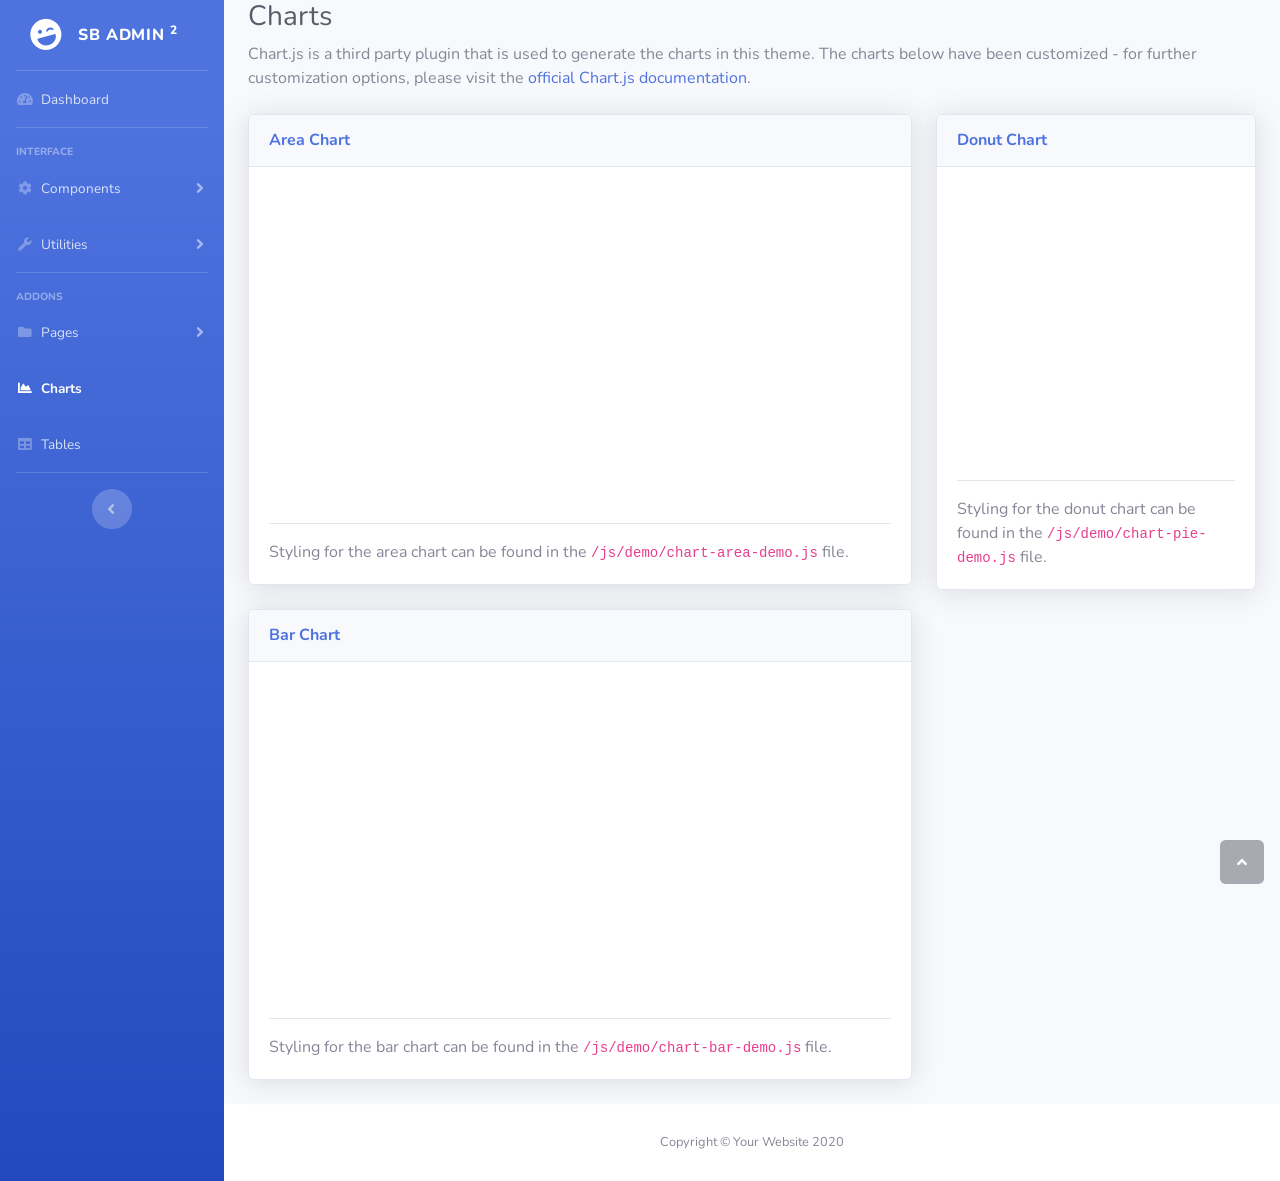
<file: charts.html>
<!DOCTYPE html>
<html lang="en">

<head>

    <meta charset="utf-8">
    <meta http-equiv="X-UA-Compatible" content="IE=edge">
    <meta name="viewport" content="width=device-width, initial-scale=1, shrink-to-fit=no">
    <meta name="description" content="">
    <meta name="author" content="">

    <title>SB Admin 2 - Charts</title>

    <!-- Custom fonts for this template-->
    <link href="vendor/fontawesome-free/css/all.min.css" rel="stylesheet" type="text/css">
    <link
        href="https://fonts.googleapis.com/css?family=Nunito:200,200i,300,300i,400,400i,600,600i,700,700i,800,800i,900,900i"
        rel="stylesheet">

    <!-- Custom styles for this template-->
    <link href="css/sb-admin-2.min.css" rel="stylesheet">

</head>

<body id="page-top">

    <!-- Page Wrapper -->
    <div id="wrapper">

        <!-- Sidebar -->
        <ul class="navbar-nav bg-gradient-primary sidebar sidebar-dark accordion" id="accordionSidebar">

            <!-- Sidebar - Brand -->
            <a class="sidebar-brand d-flex align-items-center justify-content-center" href="index.php">
                <div class="sidebar-brand-icon rotate-n-15">
                    <i class="fas fa-laugh-wink"></i>
                </div>
                <div class="sidebar-brand-text mx-3">SB Admin <sup>2</sup></div>
            </a>

            <!-- Divider -->
            <hr class="sidebar-divider my-0">

            <!-- Nav Item - Dashboard -->
            <li class="nav-item">
                <a class="nav-link" href="index.php">
                    <i class="fas fa-fw fa-tachometer-alt"></i>
                    <span>Dashboard</span></a>
            </li>

            <!-- Divider -->
            <hr class="sidebar-divider">

            <!-- Heading -->
            <div class="sidebar-heading">
                Interface
            </div>

            <!-- Nav Item - Pages Collapse Menu -->
            <li class="nav-item">
                <a class="nav-link collapsed" href="#" data-toggle="collapse" data-target="#collapseTwo"
                    aria-expanded="true" aria-controls="collapseTwo">
                    <i class="fas fa-fw fa-cog"></i>
                    <span>Components</span>
                </a>
                <div id="collapseTwo" class="collapse" aria-labelledby="headingTwo" data-parent="#accordionSidebar">
                    <div class="bg-white py-2 collapse-inner rounded">
                        <h6 class="collapse-header">Custom Components:</h6>
                        <a class="collapse-item" href="buttons.html">Buttons</a>
                        <a class="collapse-item" href="cards.html">Cards</a>
                    </div>
                </div>
            </li>

            <!-- Nav Item - Utilities Collapse Menu -->
            <li class="nav-item">
                <a class="nav-link collapsed" href="#" data-toggle="collapse" data-target="#collapseUtilities"
                    aria-expanded="true" aria-controls="collapseUtilities">
                    <i class="fas fa-fw fa-wrench"></i>
                    <span>Utilities</span>
                </a>
                <div id="collapseUtilities" class="collapse" aria-labelledby="headingUtilities"
                    data-parent="#accordionSidebar">
                    <div class="bg-white py-2 collapse-inner rounded">
                        <h6 class="collapse-header">Custom Utilities:</h6>
                        <a class="collapse-item" href="utilities-color.html">Colors</a>
                        <a class="collapse-item" href="utilities-border.html">Borders</a>
                        <a class="collapse-item" href="utilities-animation.html">Animations</a>
                        <a class="collapse-item" href="utilities-other.html">Other</a>
                    </div>
                </div>
            </li>

            <!-- Divider -->
            <hr class="sidebar-divider">

            <!-- Heading -->
            <div class="sidebar-heading">
                Addons
            </div>

            <!-- Nav Item - Pages Collapse Menu -->
            <li class="nav-item">
                <a class="nav-link collapsed" href="#" data-toggle="collapse" data-target="#collapsePages"
                    aria-expanded="true" aria-controls="collapsePages">
                    <i class="fas fa-fw fa-folder"></i>
                    <span>Pages</span>
                </a>
                <div id="collapsePages" class="collapse" aria-labelledby="headingPages" data-parent="#accordionSidebar">
                    <div class="bg-white py-2 collapse-inner rounded">
                        <h6 class="collapse-header">Login Screens:</h6>
                        <a class="collapse-item" href="login.php">Login</a>
                        <a class="collapse-item" href="register.html">Register</a>
                        <a class="collapse-item" href="forgot-password.html">Forgot Password</a>
                        <div class="collapse-divider"></div>
                        <h6 class="collapse-header">Other Pages:</h6>
                        <a class="collapse-item" href="404.html">404 Page</a>
                        <a class="collapse-item" href="blank.html">Blank Page</a>
                    </div>
                </div>
            </li>

            <!-- Nav Item - Charts -->
            <li class="nav-item active">
                <a class="nav-link" href="charts.html">
                    <i class="fas fa-fw fa-chart-area"></i>
                    <span>Charts</span></a>
            </li>

            <!-- Nav Item - Tables -->
            <li class="nav-item">
                <a class="nav-link" href="tables.php">
                    <i class="fas fa-fw fa-table"></i>
                    <span>Tables</span></a>
            </li>

            <!-- Divider -->
            <hr class="sidebar-divider d-none d-md-block">

            <!-- Sidebar Toggler (Sidebar) -->
            <div class="text-center d-none d-md-inline">
                <button class="rounded-circle border-0" id="sidebarToggle"></button>
            </div>

        </ul>
        <!-- End of Sidebar -->

        <!-- Content Wrapper -->
        <div id="content-wrapper" class="d-flex flex-column">

            <!-- Main Content -->
            <div id="content">

                <!-- Topbar -->
                <?php
            include('template/head.php');
            ?>
                <!-- End of Topbar -->

                <!-- Begin Page Content -->
                <div class="container-fluid">

                    <!-- Page Heading -->
                    <h1 class="h3 mb-2 text-gray-800">Charts</h1>
                    <p class="mb-4">Chart.js is a third party plugin that is used to generate the charts in this theme.
                        The charts below have been customized - for further customization options, please visit the <a
                            target="_blank" href="https://www.chartjs.org/docs/latest/">official Chart.js
                            documentation</a>.</p>

                    <!-- Content Row -->
                    <div class="row">

                        <div class="col-xl-8 col-lg-7">

                            <!-- Area Chart -->
                            <div class="card shadow mb-4">
                                <div class="card-header py-3">
                                    <h6 class="m-0 font-weight-bold text-primary">Area Chart</h6>
                                </div>
                                <div class="card-body">
                                    <div class="chart-area">
                                        <canvas id="myAreaChart"></canvas>
                                    </div>
                                    <hr>
                                    Styling for the area chart can be found in the
                                    <code>/js/demo/chart-area-demo.js</code> file.
                                </div>
                            </div>

                            <!-- Bar Chart -->
                            <div class="card shadow mb-4">
                                <div class="card-header py-3">
                                    <h6 class="m-0 font-weight-bold text-primary">Bar Chart</h6>
                                </div>
                                <div class="card-body">
                                    <div class="chart-bar">
                                        <canvas id="myBarChart"></canvas>
                                    </div>
                                    <hr>
                                    Styling for the bar chart can be found in the
                                    <code>/js/demo/chart-bar-demo.js</code> file.
                                </div>
                            </div>

                        </div>

                        <!-- Donut Chart -->
                        <div class="col-xl-4 col-lg-5">
                            <div class="card shadow mb-4">
                                <!-- Card Header - Dropdown -->
                                <div class="card-header py-3">
                                    <h6 class="m-0 font-weight-bold text-primary">Donut Chart</h6>
                                </div>
                                <!-- Card Body -->
                                <div class="card-body">
                                    <div class="chart-pie pt-4">
                                        <canvas id="myPieChart"></canvas>
                                    </div>
                                    <hr>
                                    Styling for the donut chart can be found in the
                                    <code>/js/demo/chart-pie-demo.js</code> file.
                                </div>
                            </div>
                        </div>
                    </div>

                </div>
                <!-- /.container-fluid -->

            </div>
            <!-- End of Main Content -->

            <!-- Footer -->
            <footer class="sticky-footer bg-white">
                <div class="container my-auto">
                    <div class="copyright text-center my-auto">
                        <span>Copyright &copy; Your Website 2020</span>
                    </div>
                </div>
            </footer>
            <!-- End of Footer -->

        </div>
        <!-- End of Content Wrapper -->

    </div>
    <!-- End of Page Wrapper -->

    <!-- Scroll to Top Button-->
    <a class="scroll-to-top rounded" href="#page-top">
        <i class="fas fa-angle-up"></i>
    </a>

    <!-- Logout Modal-->
    <div class="modal fade" id="logoutModal" tabindex="-1" role="dialog" aria-labelledby="exampleModalLabel"
        aria-hidden="true">
        <div class="modal-dialog" role="document">
            <div class="modal-content">
                <div class="modal-header">
                    <h5 class="modal-title" id="exampleModalLabel">Ready to Leave?</h5>
                    <button class="close" type="button" data-dismiss="modal" aria-label="Close">
                        <span aria-hidden="true">×</span>
                    </button>
                </div>
                <div class="modal-body">Select "Logout" below if you are ready to end your current session.</div>
                <div class="modal-footer">
                    <button class="btn btn-secondary" type="button" data-dismiss="modal">Cancel</button>
                    <a class="btn btn-primary" href="login.php">Logout</a>
                </div>
            </div>
        </div>
    </div>

    <!-- Bootstrap core JavaScript-->
    <script src="vendor/jquery/jquery.min.js"></script>
    <script src="vendor/bootstrap/js/bootstrap.bundle.min.js"></script>

    <!-- Core plugin JavaScript-->
    <script src="vendor/jquery-easing/jquery.easing.min.js"></script>

    <!-- Custom scripts for all pages-->
    <script src="js/sb-admin-2.min.js"></script>

    <!-- Page level plugins -->
    <script src="vendor/chart.js/Chart.min.js"></script>

    <!-- Page level custom scripts -->
    <script src="js/demo/chart-area-demo.js"></script>
    <script src="js/demo/chart-pie-demo.js"></script>
    <script src="js/demo/chart-bar-demo.js"></script>

</body>

</html>
</file>
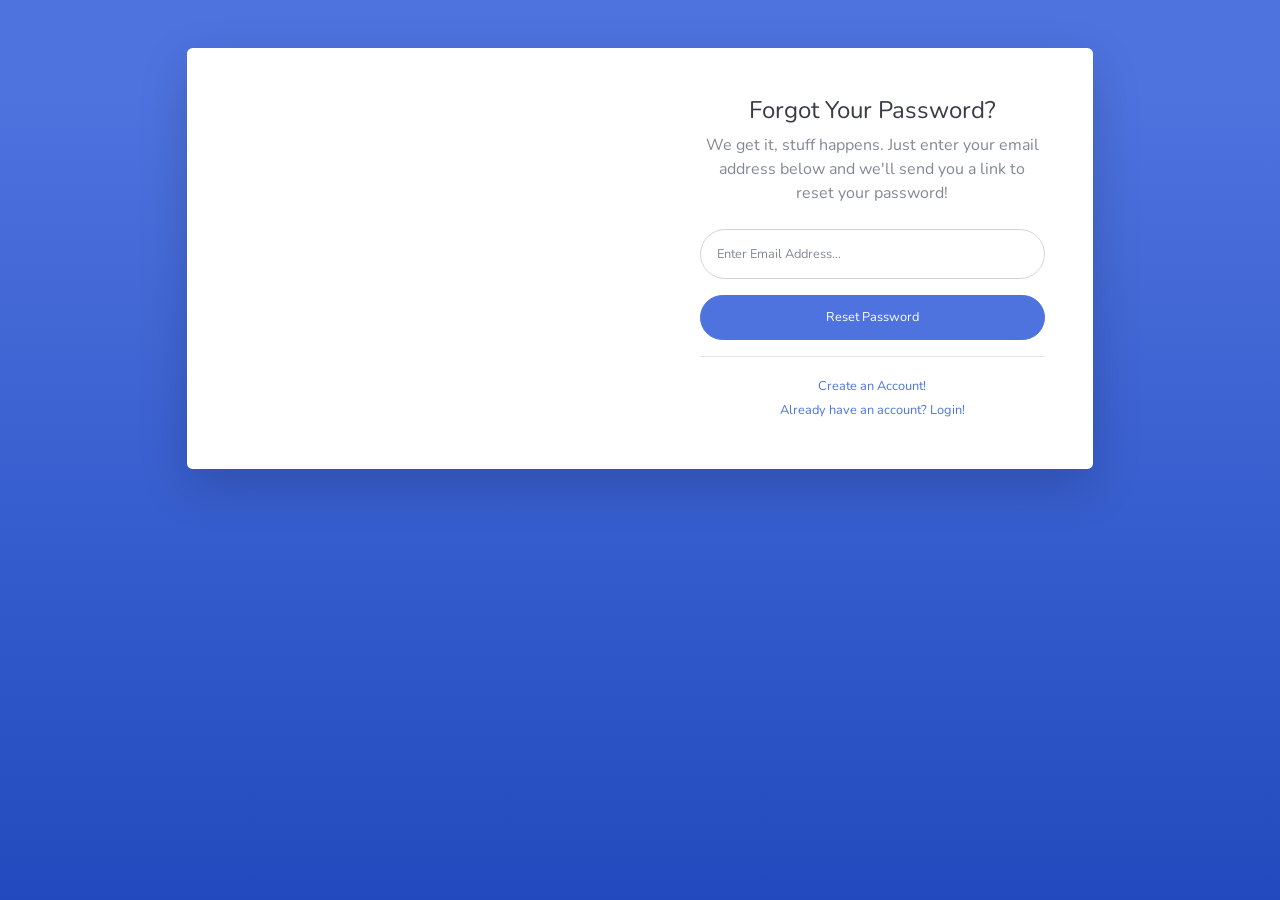
<file: forgot-password.html>
<!DOCTYPE html>
<html lang="en">

<head>

    <meta charset="utf-8">
    <meta http-equiv="X-UA-Compatible" content="IE=edge">
    <meta name="viewport" content="width=device-width, initial-scale=1, shrink-to-fit=no">
    <meta name="description" content="">
    <meta name="author" content="">

    <title>SB Admin 2 - Forgot Password</title>

    <!-- Custom fonts for this template-->
    <link href="vendor/fontawesome-free/css/all.min.css" rel="stylesheet" type="text/css">
    <link
        href="https://fonts.googleapis.com/css?family=Nunito:200,200i,300,300i,400,400i,600,600i,700,700i,800,800i,900,900i"
        rel="stylesheet">

    <!-- Custom styles for this template-->
    <link href="css/sb-admin-2.min.css" rel="stylesheet">

</head>

<body class="bg-gradient-primary">

    <div class="container">

        <!-- Outer Row -->
        <div class="row justify-content-center">

            <div class="col-xl-10 col-lg-12 col-md-9">

                <div class="card o-hidden border-0 shadow-lg my-5">
                    <div class="card-body p-0">
                        <!-- Nested Row within Card Body -->
                        <div class="row">
                            <div class="col-lg-6 d-none d-lg-block bg-password-image"></div>
                            <div class="col-lg-6">
                                <div class="p-5">
                                    <div class="text-center">
                                        <h1 class="h4 text-gray-900 mb-2">Forgot Your Password?</h1>
                                        <p class="mb-4">We get it, stuff happens. Just enter your email address below
                                            and we'll send you a link to reset your password!</p>
                                    </div>
                                    <form class="user">
                                        <div class="form-group">
                                            <input type="email" class="form-control form-control-user"
                                                id="exampleInputEmail" aria-describedby="emailHelp"
                                                placeholder="Enter Email Address...">
                                        </div>
                                        <a href="login.php" class="btn btn-primary btn-user btn-block">
                                            Reset Password
                                        </a>
                                    </form>
                                    <hr>
                                    <div class="text-center">
                                        <a class="small" href="register.html">Create an Account!</a>
                                    </div>
                                    <div class="text-center">
                                        <a class="small" href="login.php">Already have an account? Login!</a>
                                    </div>
                                </div>
                            </div>
                        </div>
                    </div>
                </div>

            </div>

        </div>

    </div>

    <!-- Bootstrap core JavaScript-->
    <script src="vendor/jquery/jquery.min.js"></script>
    <script src="vendor/bootstrap/js/bootstrap.bundle.min.js"></script>

    <!-- Core plugin JavaScript-->
    <script src="vendor/jquery-easing/jquery.easing.min.js"></script>

    <!-- Custom scripts for all pages-->
    <script src="js/sb-admin-2.min.js"></script>

</body>

</html>
</file>
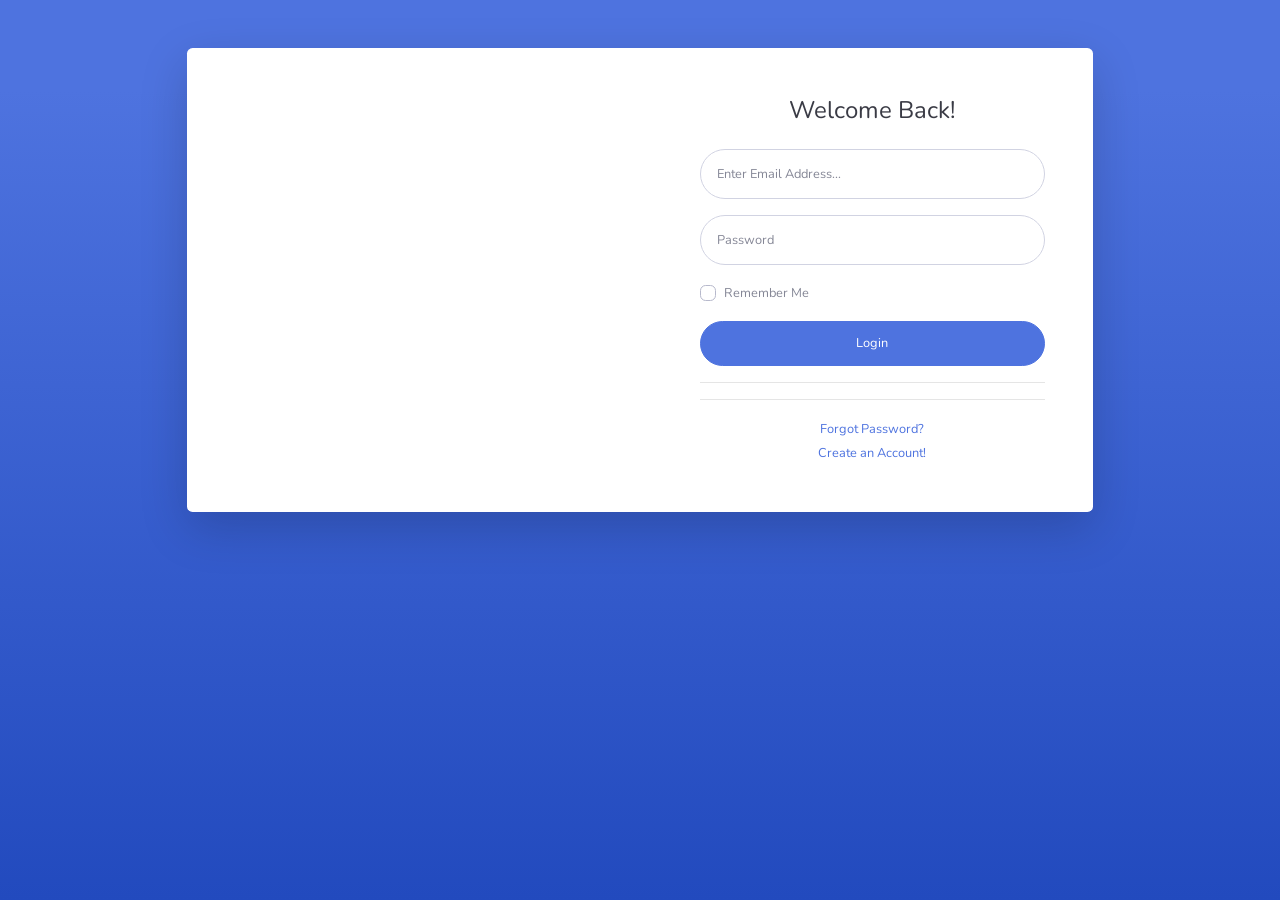
<file: login.html>
<!DOCTYPE html>
<html lang="en">

<head>

    <meta charset="utf-8">
    <meta http-equiv="X-UA-Compatible" content="IE=edge">
    <meta name="viewport" content="width=device-width, initial-scale=1, shrink-to-fit=no">
    <meta name="description" content="">
    <meta name="author" content="">

    <title>SB Admin 2 - Login</title>

    <!-- Custom fonts for this template-->
    <link href="vendor/fontawesome-free/css/all.min.css" rel="stylesheet" type="text/css">
    <link
        href="https://fonts.googleapis.com/css?family=Nunito:200,200i,300,300i,400,400i,600,600i,700,700i,800,800i,900,900i"
        rel="stylesheet">

    <!-- Custom styles for this template-->
    <link href="css/sb-admin-2.min.css" rel="stylesheet">

</head>

<body class="bg-gradient-primary">

    <div class="container">

        <!-- Outer Row -->
        <div class="row justify-content-center">

            <div class="col-xl-10 col-lg-12 col-md-9">

                <div class="card o-hidden border-0 shadow-lg my-5">
                    <div class="card-body p-0">
                        <!-- Nested Row within Card Body -->
                        <div class="row">
                            <div class="col-lg-6 d-none d-lg-block bg-login-image"></div>
                            <div class="col-lg-6">
                                <div class="p-5">
                                    <div class="text-center">
                                        <h1 class="h4 text-gray-900 mb-4">Welcome Back!</h1>
                                    </div>
                                    <form class="user">
                                        <div class="form-group">
                                            <input type="email" class="form-control form-control-user"
                                                id="exampleInputEmail" aria-describedby="emailHelp"
                                                placeholder="Enter Email Address...">
                                        </div>
                                        <div class="form-group">
                                            <input type="password" class="form-control form-control-user"
                                                id="exampleInputPassword" placeholder="Password">
                                        </div>
                                        <div class="form-group">
                                            <div class="custom-control custom-checkbox small">
                                                <input type="checkbox" class="custom-control-input" id="customCheck">
                                                <label class="custom-control-label" for="customCheck">Remember
                                                    Me</label>
                                            </div>
                                        </div>
                                        <a href="index.html" class="btn btn-primary btn-user btn-block">
                                            Login
                                        </a>
                                        <hr>

                                    </form>
                                    <hr>
                                    <div class="text-center">
                                        <a class="small" href="forgot-password.html">Forgot Password?</a>
                                    </div>
                                    <div class="text-center">
                                        <a class="small" href="register.html">Create an Account!</a>
                                    </div>
                                </div>
                            </div>
                        </div>
                    </div>
                </div>

            </div>

        </div>

    </div>

    <!-- Bootstrap core JavaScript-->
    <script src="vendor/jquery/jquery.min.js"></script>
    <script src="vendor/bootstrap/js/bootstrap.bundle.min.js"></script>

    <!-- Core plugin JavaScript-->
    <script src="vendor/jquery-easing/jquery.easing.min.js"></script>

    <!-- Custom scripts for all pages-->
    <script src="js/sb-admin-2.min.js"></script>

</body>

</html>
</file>
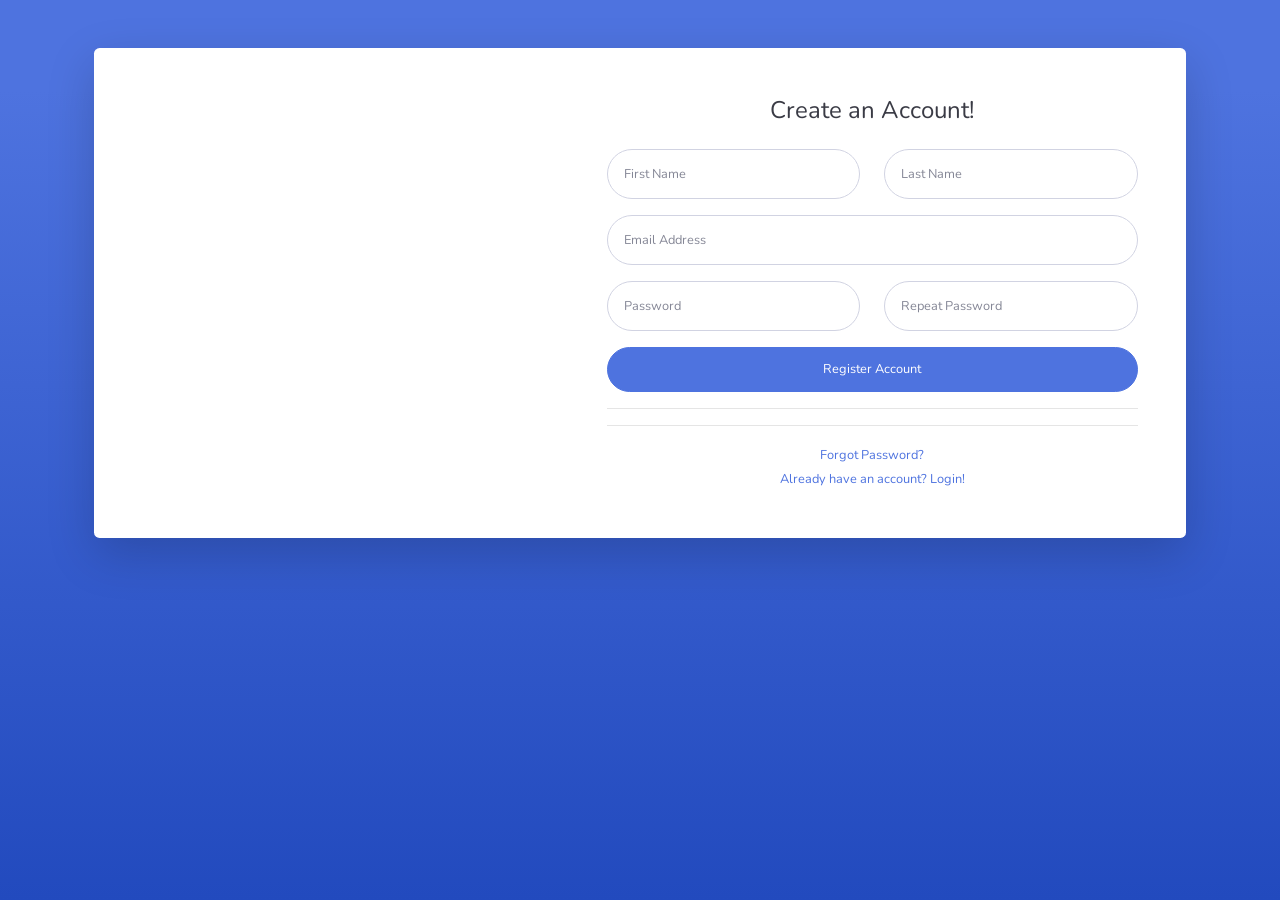
<file: register.html>
<!DOCTYPE html>
<html lang="en">

<head>

    <meta charset="utf-8">
    <meta http-equiv="X-UA-Compatible" content="IE=edge">
    <meta name="viewport" content="width=device-width, initial-scale=1, shrink-to-fit=no">
    <meta name="description" content="">
    <meta name="author" content="">

    <title>SB Admin 2 - Register</title>

    <!-- Custom fonts for this template-->
    <link href="vendor/fontawesome-free/css/all.min.css" rel="stylesheet" type="text/css">
    <link
        href="https://fonts.googleapis.com/css?family=Nunito:200,200i,300,300i,400,400i,600,600i,700,700i,800,800i,900,900i"
        rel="stylesheet">

    <!-- Custom styles for this template-->
    <link href="css/sb-admin-2.min.css" rel="stylesheet">

</head>

<body class="bg-gradient-primary">

    <div class="container">

        <div class="card o-hidden border-0 shadow-lg my-5">
            <div class="card-body p-0">
                <!-- Nested Row within Card Body -->
                <div class="row">
                    <div class="col-lg-5 d-none d-lg-block bg-register-image"></div>
                    <div class="col-lg-7">
                        <div class="p-5">
                            <div class="text-center">
                                <h1 class="h4 text-gray-900 mb-4">Create an Account!</h1>
                            </div>
                            <form class="user">
                                <div class="form-group row">
                                    <div class="col-sm-6 mb-3 mb-sm-0">
                                        <input type="text" class="form-control form-control-user" id="exampleFirstName"
                                            placeholder="First Name">
                                    </div>
                                    <div class="col-sm-6">
                                        <input type="text" class="form-control form-control-user" id="exampleLastName"
                                            placeholder="Last Name">
                                    </div>
                                </div>
                                <div class="form-group">
                                    <input type="email" class="form-control form-control-user" id="exampleInputEmail"
                                        placeholder="Email Address">
                                </div>
                                <div class="form-group row">
                                    <div class="col-sm-6 mb-3 mb-sm-0">
                                        <input type="password" class="form-control form-control-user"
                                            id="exampleInputPassword" placeholder="Password">
                                    </div>
                                    <div class="col-sm-6">
                                        <input type="password" class="form-control form-control-user"
                                            id="exampleRepeatPassword" placeholder="Repeat Password">
                                    </div>
                                </div>
                                <a href="login.html" class="btn btn-primary btn-user btn-block">
                                    Register Account
                                </a>
                                <hr>

                            </form>
                            <hr>
                            <div class="text-center">
                                <a class="small" href="forgot-password.html">Forgot Password?</a>
                            </div>
                            <div class="text-center">
                                <a class="small" href="login.html">Already have an account? Login!</a>
                            </div>
                        </div>
                    </div>
                </div>
            </div>
        </div>

    </div>

    <!-- Bootstrap core JavaScript-->
    <script src="vendor/jquery/jquery.min.js"></script>
    <script src="vendor/bootstrap/js/bootstrap.bundle.min.js"></script>

    <!-- Core plugin JavaScript-->
    <script src="vendor/jquery-easing/jquery.easing.min.js"></script>

    <!-- Custom scripts for all pages-->
    <script src="js/sb-admin-2.min.js"></script>

</body>

</html>
</file>
